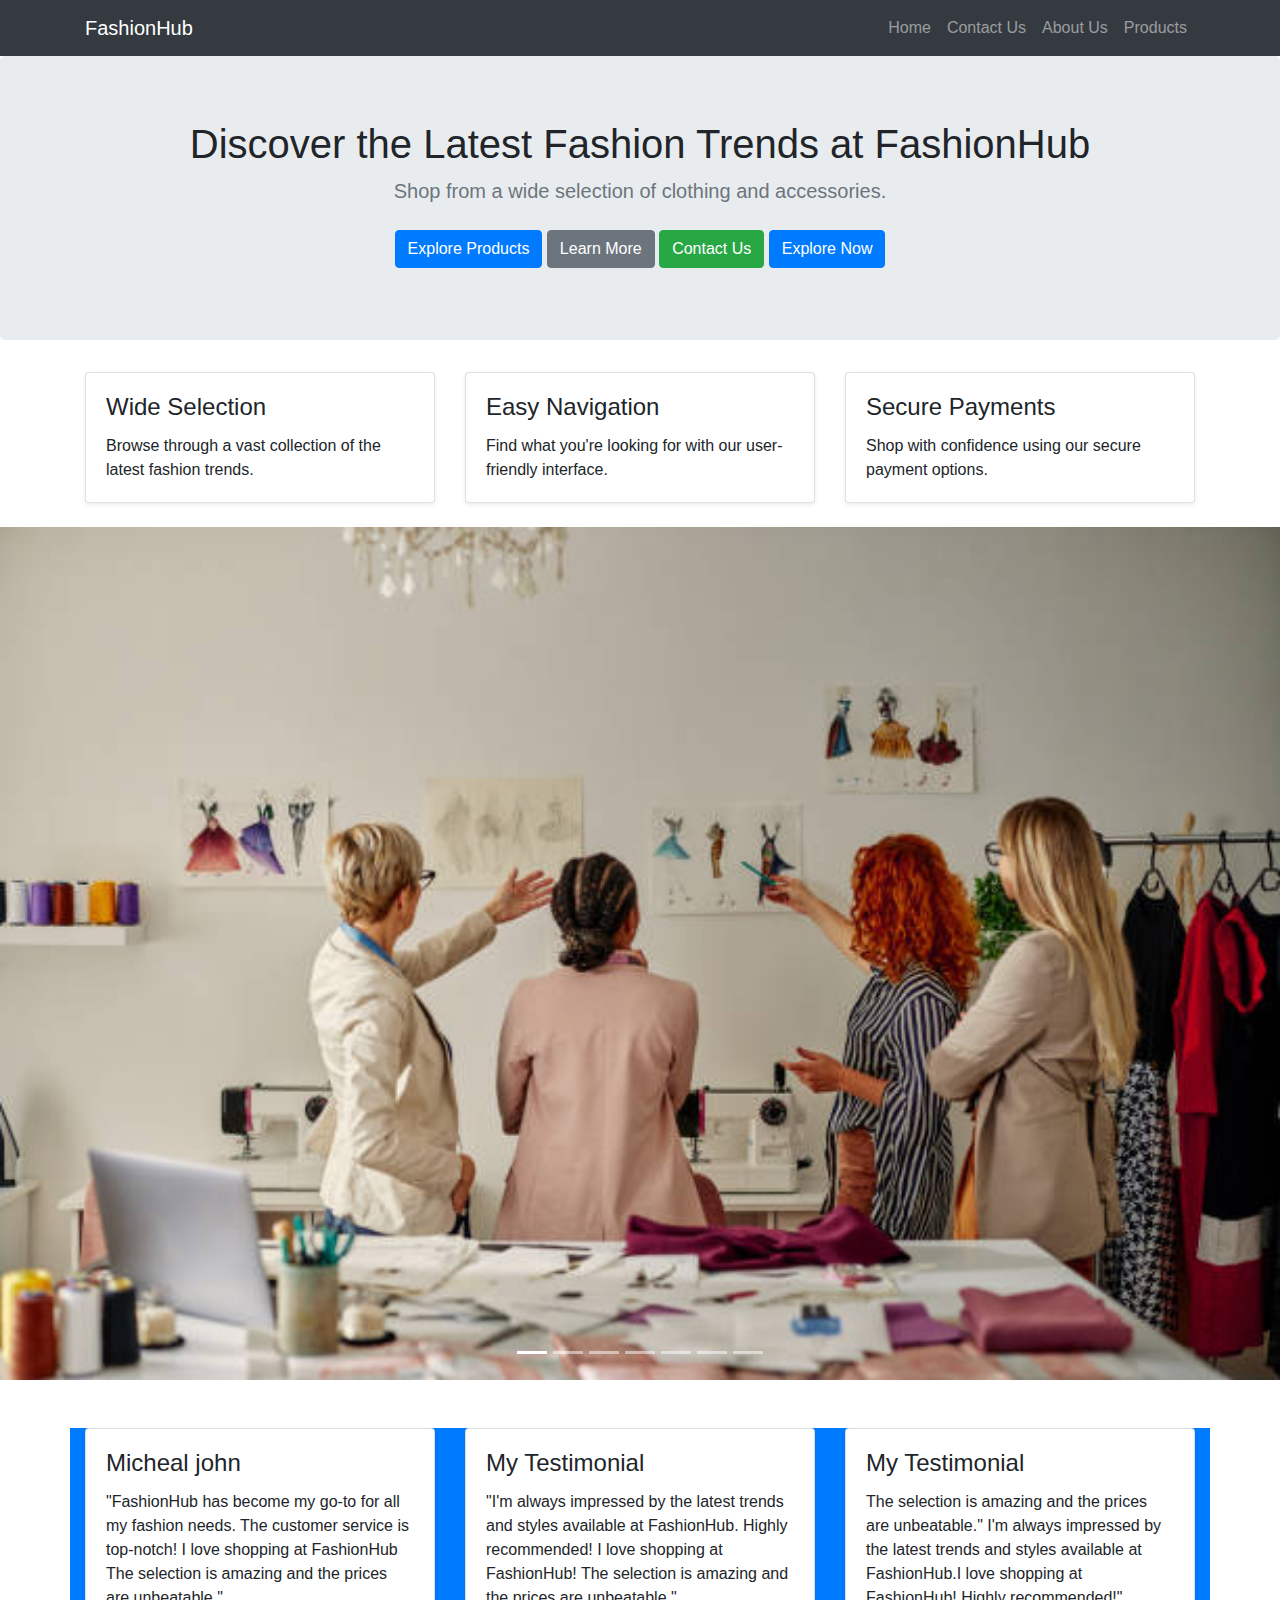
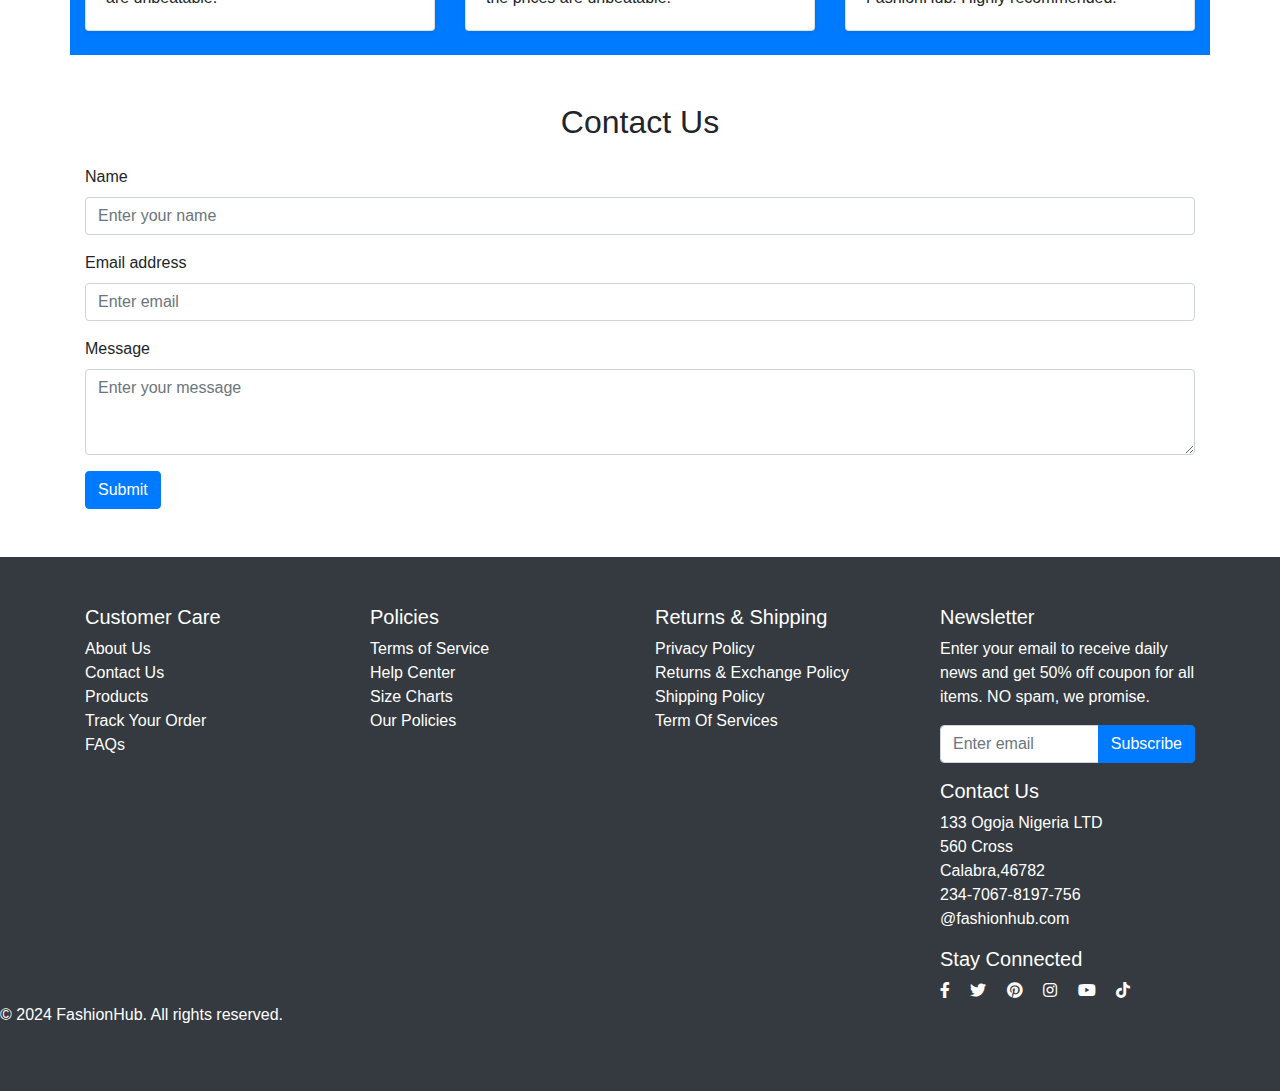
<file: index.html>
<!DOCTYPE html>
<html lang="en">
<head>
  <meta charset="UTF-8">
  <meta name="viewport" content="width=device-width, initial-scale=1.0">
  <title>Fashion Hub|Home</title>
  <link href="https://cdn.jsdelivr.net/npm/bootstrap@5.3.3/dist/css/bootstrap.min.css" rel="stylesheet" integrity="sha384-QWTKZyjpPEjISv5WaRU9OFeRpok6YctnYmDr5pNlyT2bRjXh0JMhjY6hW+ALEwIH" crossorigin="anonymous">
  <link rel="stylesheet" href="https://stackpath.bootstrapcdn.com/bootstrap/4.5.2/css/bootstrap.min.css">
  <link rel="stylesheet" href="https://cdnjs.cloudflare.com/ajax/libs/font-awesome/5.15.3/css/all.min.css">
</head>

<body>
  <header>
    <nav class="navbar navbar-expand-lg navbar-dark bg-dark">
      <div class="container">
        <a class="navbar-brand" href="#">FashionHub</a>
        <button class="navbar-toggler" type="button" data-toggle="collapse" data-target="#navbarNav" aria-controls="navbarNav" aria-expanded="false" aria-label="Toggle navigation">
          <span class="navbar-toggler-icon"></span>
        </button>
        <div class="collapse navbar-collapse" id="navbarNav">
          <ul class="navbar-nav ml-auto">
            <li class="nav-item">
              <a class="nav-link" href="index.html">Home</a>
            </li>
            <li class="nav-item">
              <a class="nav-link" href="pages/contact.html">Contact Us</a>
            </li>
            <li class="nav-item">
              <a class="nav-link" href="pages/about.html">About Us</a>
            </li>
            <li class="nav-item">
              <a class="nav-link" href="pages/products.html">Products</a>
            </li>

          </ul>
        </div>
      </div>
    </nav>
  </header>

  <main>
    <!-- Hero Section -->
    <section class="jumbotron text-center">
      <div class="container">
        <h1 class="jumbotron-heading">Discover the Latest Fashion Trends at FashionHub</h1>
        <p class="lead text-muted">Shop from a wide selection of clothing and accessories.</p>
       

            <a href="products.html" class="btn btn-primary my-2">Explore Products</a>
            <a href="about.html" class="btn btn-secondary my-2">Learn More</a>
            <a href="contact.html" class="btn btn-success my-2">Contact Us</a>
            <a href="#" class="btn btn-primary my-2 text-center">Explore Now</a>
      </div>
    </section>

    <!-- Features Section -->
    <div class="container">
      <div class="row">
        <div class="col-md-4">
          <div class="card mb-4 shadow-sm">
            <div class="card-body">
              <h4 class="card-title">Wide Selection</h4>
              <p class="card-text">Browse through a vast collection of the latest fashion trends.</p>
            </div>
          </div>
        </div>
        <div class="col-md-4">
          <div class="card mb-4 shadow-sm">
            <div class="card-body">
              <h4 class="card-title">Easy Navigation</h4>
              <p class="card-text">Find what you're looking for with our user-friendly interface.</p>
            </div>
          </div>
        </div>
        <div class="col-md-4">
          <div class="card mb-4 shadow-sm">
            <div class="card-body">
              <h4 class="card-title">Secure Payments</h4>
              <p class="card-text">Shop with confidence using our secure payment options.</p>
            </div>
          </div>
        </div>
      </div>
    </div>

    <!-- Testimonials Section -->
    <div id="carouselExampleIndicators" class="carousel slide" data-ride="carousel">
      <ol class="carousel-indicators">
        <li data-target="#carouselExampleIndicators" data-slide-to="0" class="active"></li>
        <li data-target="#carouselExampleIndicators" data-slide-to="1"></li>
        <li data-target="#carouselExampleIndicators" data-slide-to="2"></li>
        <li data-target="#carouselExampleIndicators" data-slide-to="3"></li>
        <li data-target="#carouselExampleIndicators" data-slide-to="4"></li>
        <li data-target="#carouselExampleIndicators" data-slide-to="5"></li>
        <li data-target="#carouselExampleIndicators" data-slide-to="6"></li>
      </ol>
      <div class="carousel-inner">
        <div class="carousel-item active">
          <img src="/images/bg-img6.jpg" class="d-block w-100" alt="img6"> 
        </div>

        <div class="carousel-item">
          <img src="/images/bg-img3.jpg" class="d-block w-100" alt="img3">
        </div>

        <div class="carousel-item">
          <img src="/images/bg-img4.jpg" class="d-block w-100" alt="img4">
          <!-- <div class="carousel-caption d-none d-md-block">
            <h5>Mich Brown</h5>
            <p>"I'm always impressed by the latest trends and styles available at FashionHub. Highly recommended!"</p>
          </div> -->
        </div>

        <div class="carousel-item">
          <img src="/images/bg-img8.jpg" class="d-block w-100" alt="img">
        </div>

        <div class="carousel-item">
          <img src="/images/bg-img5.jpg" class="d-block w-100" alt="img">
        </div>
      </div>

      <div class="carousel-item">
        <img src="/images/bg-img2.jpg" class="d-block w-100" alt="img">
      </div>
    </div>

    <div class="carousel-item">
      <img src="/images/bg-img3.jpg" class="d-block w-100" alt="img">
    </div>
  </div>



    <!-- Testimonial box -->
      <div class="container mt-5 btn-primary">
        <div class="row">
          <div class="col-md-4">
            <div class="card mb-4 shadow-sm">
              <div class="card-body">
                <h4 class="card-title">Micheal john</h4>
                <p class="card-text">"FashionHub has become my go-to for all my fashion needs.
                   The customer service is top-notch! I love shopping at FashionHub
                   The selection is amazing and the prices are unbeatable."</p>
            </div>
            </div>
          </div>
          <div class="col-md-4">
            <div class="card mb-4 shadow-sm">
              <div class="card-body">
                <h4 class="card-title">My Testimonial</h4>
                <p class="card-text">"I'm always impressed by the latest trends and styles available at 
                  FashionHub. Highly recommended! I love shopping at FashionHub!
                  The selection is amazing and the prices are unbeatable."</p>
              </div>
            </div>
          </div>
        
        
          <div class="col-md-4">
            <div class="card mb-4 shadow-sm">
              <div class="card-body">
                <h4 class="card-title">My Testimonial</h4>
                <p class="card-text">  The selection is amazing and the prices are unbeatable."
                I'm always impressed by the latest trends and styles available at FashionHub.I love shopping at FashionHub!
                   Highly recommended!"</p>
              </div>
            </div>
          </div>
        </div>
      </div>


      <a class="carousel-control-prev" href="#carouselExampleIndicators" role="button" data-slide="prev">
        <span class="carousel-control-prev-icon" aria-hidden="true"></span>
        <span class="sr-only">Previous</span>
      </a>
      <a class="carousel-control-next" href="#carouselExampleIndicators" role="button" data-slide="next">
        <span class="carousel-control-next-icon" aria-hidden="true"></span>
        <span class="sr-only">Next</span>
      </a>
    </div>

    <!-- Contact Section -->
    <div class="container my-5">
      <h2 class="text-center mb-4">Contact Us</h2>
      <form>
        <div class="form-group">
          <label for="name">Name</label>
          <input type="text" class="form-control" id="name" placeholder="Enter your name">
        </div>
        <div class="form-group">
          <label for="email">Email address</label>
          <input type="email" class="form-control" id="email" aria-describedby="emailHelp" placeholder="Enter email">
        </div>
        <div class="form-group">
          <label for="message">Message</label>
          <textarea class="form-control" id="message" rows="3" placeholder="Enter your message"></textarea>
        </div>
        <button type="submit" class="btn btn-primary">Submit</button>
      </form>
    </div>
  </main>

<!-- Footer section -->
  <footer class="bg-dark text-white py-5">
    <div class="container">
      <div class="row">
        <div class="col-md-3">
          <h5>Customer Care</h5>
          <ul class="list-unstyled">
            <li><a href="pages/about.html" class="text-white">About Us</a></li>
            <li><a href="pages/contact.html" class="text-white">Contact Us</a></li>
            <li><a href="pages/products.html" class="text-white">Products</a></li>
            <li><a href="#" class="text-white">Track Your Order</a></li>
            <li><a href="#" class="text-white">FAQs</a></li>
          </ul>
        </div>
        <div class="col-md-3">
          <h5>Policies</h5>
          <ul class="list-unstyled">
            <li><a href="#" class="text-white">Terms of Service</a></li>
            <li><a href="#" class="text-white">Help Center</a></li>
            <li><a href="#" class="text-white">Size Charts</a></li>
            <li><a href="#" class="text-white">Our Policies</a></li>
          </ul>
        </div>
        <div class="col-md-3">
          <h5>Returns & Shipping</h5>
          <ul class="list-unstyled">
            <li><a href="#" class="text-white">Privacy Policy</a></li>
            <li><a href="#" class="text-white">Returns & Exchange Policy</a></li>
            <li><a href="#" class="text-white">Shipping Policy</a></li>
            <li><a href="#" class="text-white">Term Of Services</a></li>
          </ul>
        </div>
        <div class="col-md-3">
          <h5>Newsletter</h5>
          <p>Enter your email to receive daily news and get 50% off coupon for all items. NO spam, we promise.</p>
          <div class="input-group mb-3">
            <input type="email" class="form-control" placeholder="Enter email" aria-label="Email" aria-describedby="button-addon2">
            <div class="input-group-append">
              <button class="btn btn-primary" type="button" id="button-addon2">Subscribe</button>
            </div>
          </div>
          <h5>Contact Us</h5>
          <address>
            133 Ogoja Nigeria LTD<br>
            560 Cross<br>
            Calabra,46782<br>
            234-7067-8197-756<br>
            @fashionhub.com
          </address>
          <h5>Stay Connected</h5>
          <div class="social-icons">
            <a href="#" class="text-white mr-3"><i class="fab fa-facebook-f"></i></a>
            <a href="#" class="text-white mr-3"><i class="fab fa-twitter"></i></a>
            <a href="#" class="text-white mr-3"><i class="fab fa-pinterest"></i></a>
            <a href="#" class="text-white mr-3"><i class="fab fa-instagram"></i></a>
            <a href="#" class="text-white mr-3"><i class="fab fa-youtube"></i></a>
            <a href="#" class="text-white mr-3"><i class="fab fa-tiktok"></i></a>
          </div>
        </div>
      </div>
    </div>

    <div class="row">
      <div class="col-md-6">
        <p>&copy; 2024 FashionHub. All rights reserved.</p>
      </div>

  </footer>


</body>
</html>
</file>
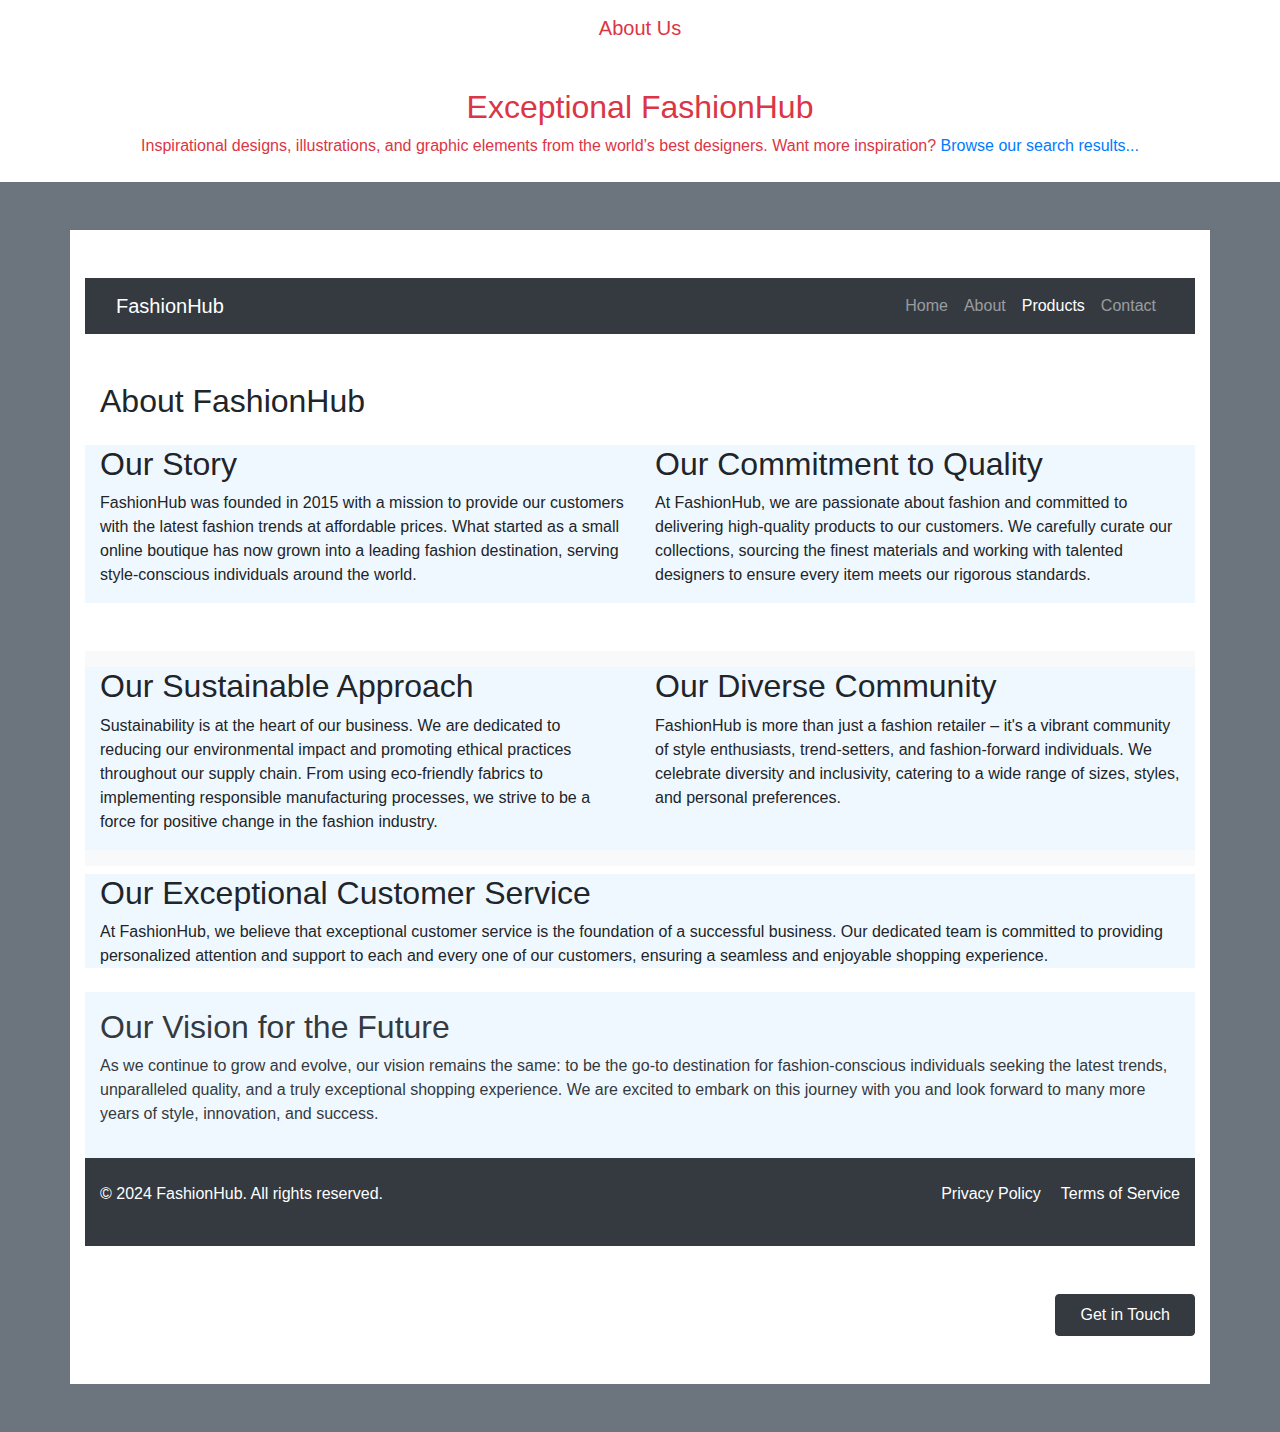
<file: pages/about.html>
<!DOCTYPE html>
<html lang="en">
<head>
  <meta charset="UTF-8">
  <meta name="viewport" content="width=device-width, initial-scale=1.0">
  <title>Fashion Hub | About Us</title>
  <link href="https://cdn.jsdelivr.net/npm/bootstrap@5.0.2/dist/css/bootstrap.min.css" rel="stylesheet" integrity="sha384-EVSTQN3/azprG1Anm3QDgpJLIm9Nao0Yz1ztcQTwFspd3yD65VohhpuuCOmLASjC" crossorigin="anonymous">
  <link rel="stylesheet" href="https://stackpath.bootstrapcdn.com/bootstrap/4.5.2/css/bootstrap.min.css">
  <link rel="stylesheet" href="../style/style.css">
</head>
<body>
  
  <div class="text-center align-items-center text-danger mb-4">
  <h5 class=" mt-3 text-md-center">About Us</h5>
  <h2 class="fs-1 fw-bold mt-5">Exceptional FashionHub</h2>
   <p> Inspirational designs, illustrations, and graphic elements from the world’s best designers.
    Want more inspiration?
    <a href="#">Browse our search results...</a> 
  </p>
</div>

   <!-- Body text -->

    <div class="container-fluid bg-secondary py-5">
      <div class="">
        <div class="container bg-white rounded-4 py-5 my-5col-md-6 about-us-text">
          
          <header>
          <nav class="navbar navbar-expand-lg navbar-dark bg-dark">
            <div class="container">
              <a class="navbar-brand" href="index.html">FashionHub</a>
              <button class="navbar-toggler" type="button" data-toggle="collapse" data-target="#navbarNav" aria-controls="navbarNav" aria-expanded="false" aria-label="Toggle navigation">
                <span class="navbar-toggler-icon"></span>
              </button>
                    <div class="collapse navbar-collapse" id="navbarNav">
                      <ul class="navbar-nav ml-auto">
                        <li class="nav-item">
                          <a class="nav-link" href="index.html">Home</a>
                        </li>
                        <li class="nav-item">
                          <a class="nav-link" href="about.html">About</a>
                        </li>
                        <li class="nav-item active">
                          <a class="nav-link" href="products.html">Products</a>
                        </li>
                        <li class="nav-item">
                          <a class="nav-link" href="contact.html">Contact</a>
                        </li>
                      </ul>
                    </div>
                  </div>
                </nav>
              </header>
      
        <main>
          <section class="py-5">
            <div class="container">
              <h2 class="mb-4">About FashionHub</h2>
              <div class="row bg-baby-color">
                <div class="col-md-6">
                  <h2>Our Story</h2>
                  <p>FashionHub was founded in 2015 with a mission to provide our customers with the latest fashion trends at affordable prices. What started as a small online boutique has now grown into a leading fashion destination, serving style-conscious individuals around the world.</p>
                </div>
                <div class="col-md-6">
                  <h2>Our Commitment to Quality</h2>
                  <p>At FashionHub, we are passionate about fashion and committed to delivering high-quality products to our customers. We carefully curate our collections, sourcing the finest materials and working with talented designers to ensure every item meets our rigorous standards.</p>
                </div>
              </div>
            </div>
          </section>
      
          <section class="bg-light py-3">
            <div class="container">
              <div class="row bg-baby-color">
                <div class="col-md-6">
                  <h2>Our Sustainable Approach</h2>
                  <p>Sustainability is at the heart of our business. We are dedicated to reducing our environmental impact and promoting ethical practices throughout our supply chain. From using eco-friendly fabrics to implementing responsible manufacturing processes, we strive to be a force for positive change in the fashion industry.</p>
                </div>
                <div class="col-md-6">
                  <h2>Our Diverse Community</h2>
                  <p>FashionHub is more than just a fashion retailer – it's a vibrant community of style enthusiasts, trend-setters, and fashion-forward individuals. We celebrate diversity and inclusivity, catering to a wide range of sizes, styles, and personal preferences.</p>
                </div>
              </div>
            </div>
          </section>
      
          <section class="py-2">
            <div class="container bg-baby-color">
              <h2>Our Exceptional Customer Service</h2>
              <p>At FashionHub, we believe that exceptional customer service is the foundation of a successful business. Our dedicated team is committed to providing personalized attention and support to each and every one of our customers, ensuring a seamless and enjoyable shopping experience.</p>
            </div>
          </section>
      
          <section class="text-dark py-3 bg-baby-color">
            <div class="container">
              <h2>Our Vision for the Future</h2>
              <p>As we continue to grow and evolve, our vision remains the same: to be the go-to destination for fashion-conscious individuals seeking the latest trends, unparalleled quality, and a truly exceptional shopping experience. We are excited to embark on this journey with you and look forward to many more years of style, innovation, and success.</p>
            </div>
          </section>
        </main>
      
        <footer class="bg-dark text-white py-4">
          <div class="container">
            <div class="row">
              <div class="col-md-6">
                <p>&copy; 2024 FashionHub. All rights reserved.</p>
              </div>
              <div class="col-md-6 text-md-right">
                <a href="#" class="text-white mr-3">Privacy Policy</a>
                <a href="#" class="text-white">Terms of Service</a>
              </div>
            </div>
          </div>
        </footer>


        <div class="d-flex justify-content-end mt-5">
          <a href="#" class="btn btn-dark rounded-30 px-4 py-2 text-white me-3">Get in Touch</a>
        </div>

      </div>
   
   
    </div>
</body>
</html>
</file>
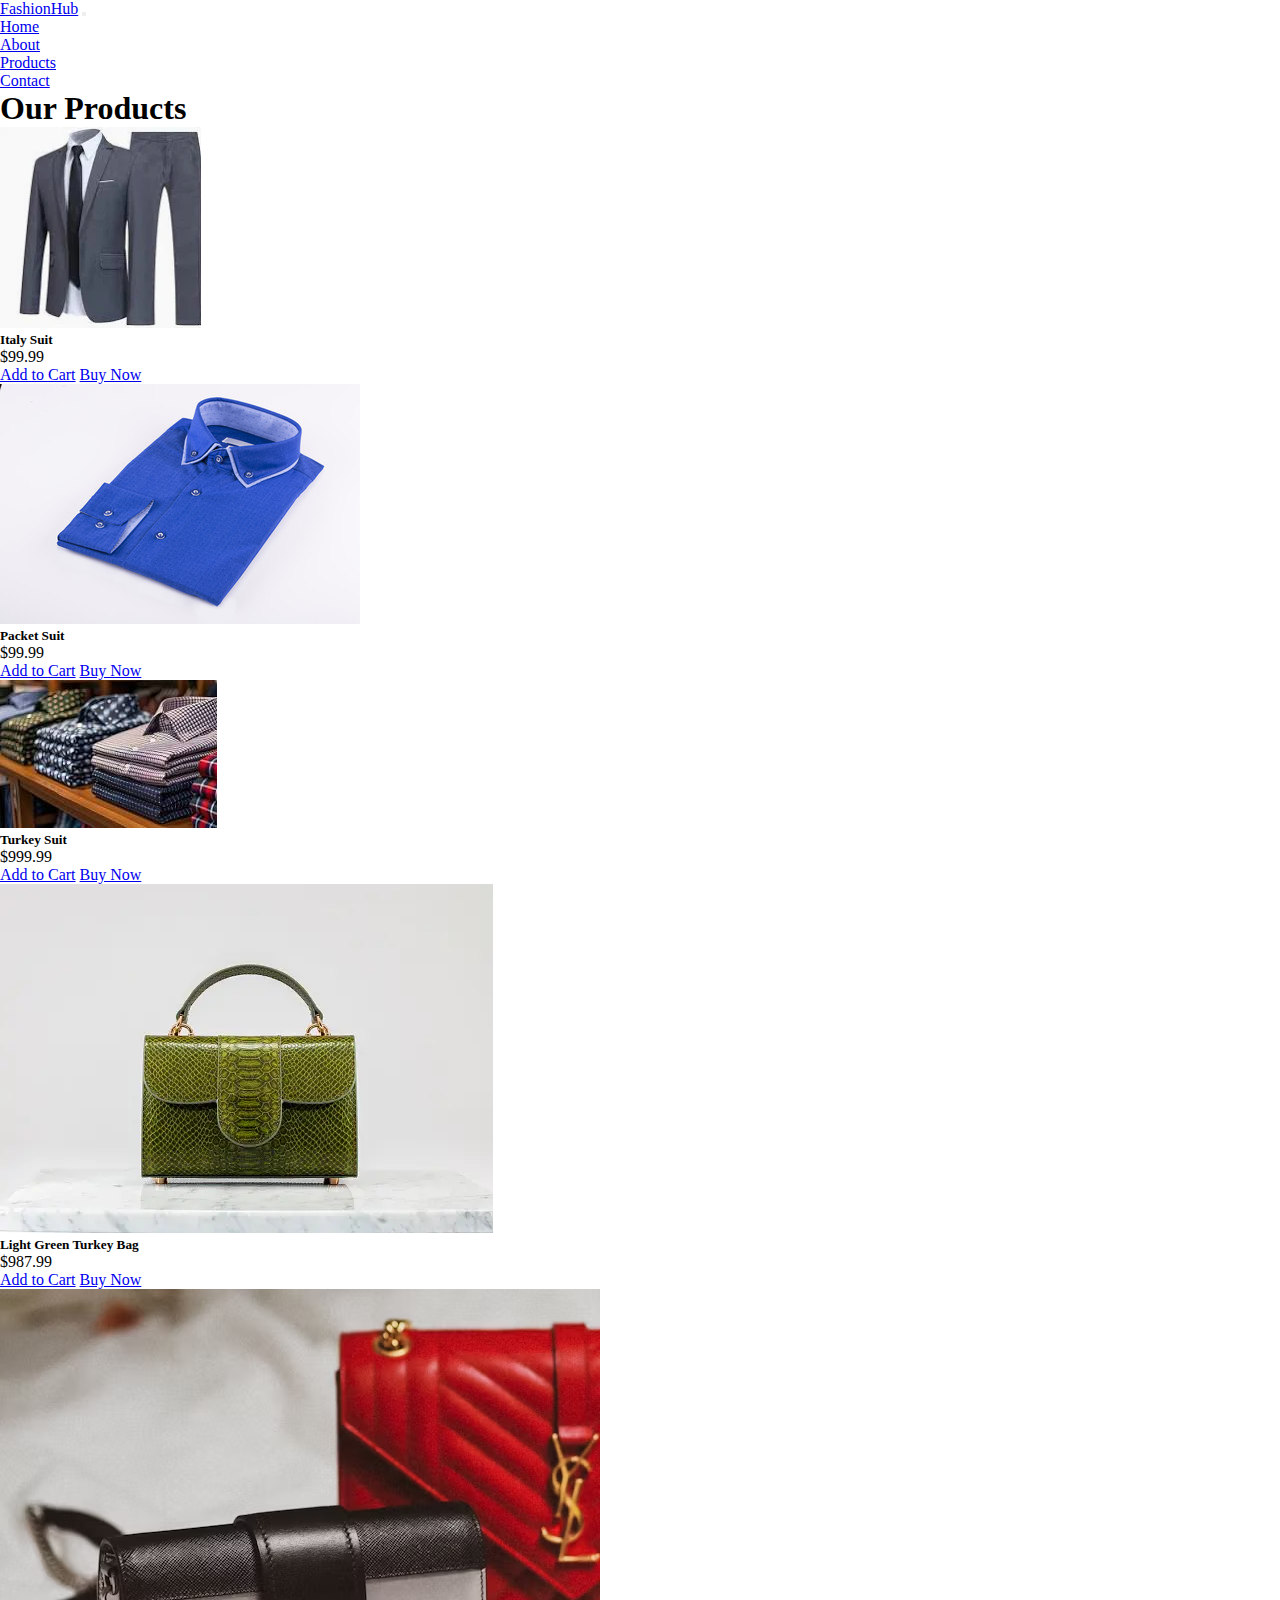
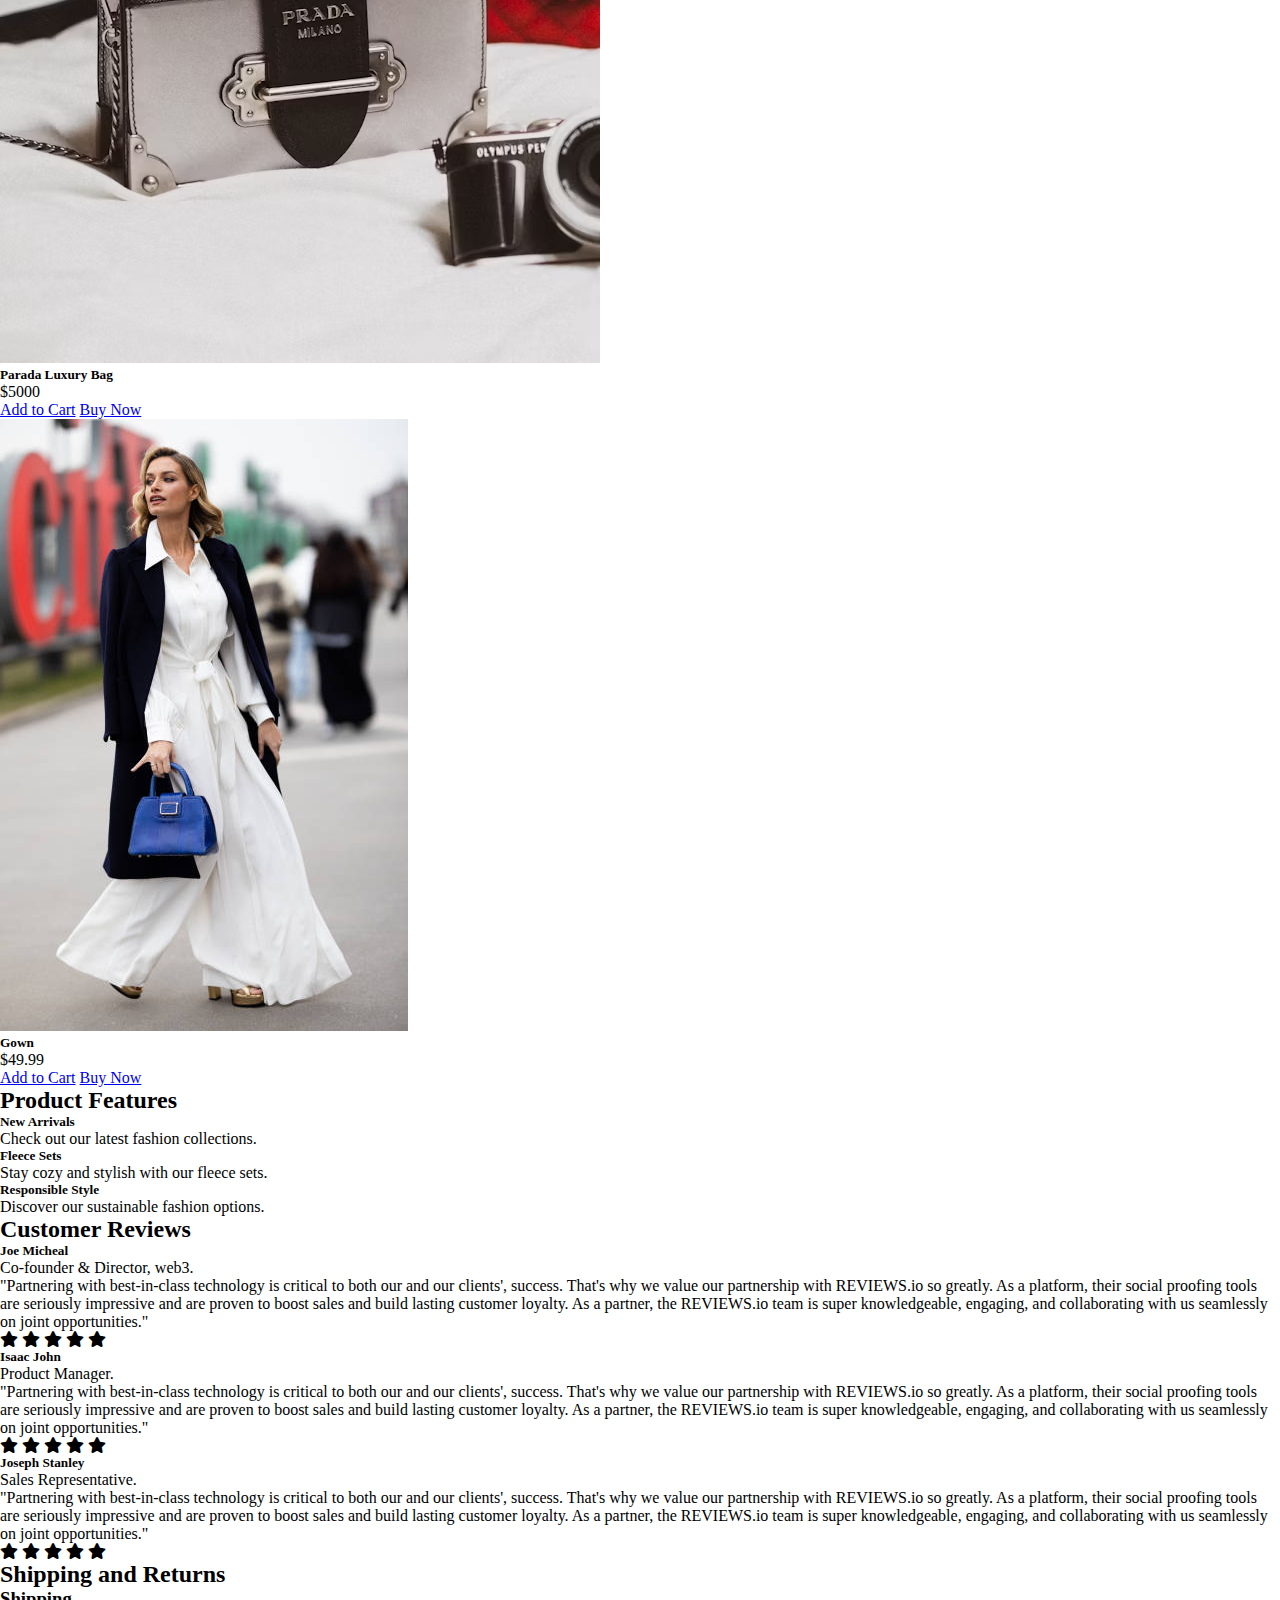
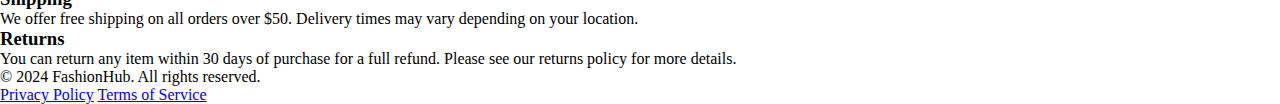
<file: pages/products.html>
<!DOCTYPE html>
<html lang="en">
<head>
  <meta charset="UTF-8">
  <meta name="viewport" content="width=device-width, initial-scale=1.0">
  <title>Fashion Hub | Products</title>
  <link rel="stylesheet" href="../style/style.css">
  <link href="https://cdn.jsdelivr.net/npm/bootstrap@5.0.2/dist/css/bootstrap.min.css" rel="stylesheet" integrity="sha384-EVSTQN3/azprG1Anm3QDgpJLIm9Nao0Yz1ztcQTwFspd3yD65VohhpuuCOmLASjC" crossorigin="anonymous">
  <link rel="stylesheet" href="https://cdnjs.cloudflare.com/ajax/libs/font-awesome/5.15.3/css/all.min.css">


</head>
<body>

 <header>
  <nav class="navbar navbar-expand-lg navbar-dark bg-dark">
    <div class="container">
      <a class="navbar-brand" href="index.html">FashionHub</a>
      <button class="navbar-toggler" type="button" data-toggle="collapse" data-target="#navbarNav" aria-controls="navbarNav" aria-expanded="false" aria-label="Toggle navigation">
        <span class="navbar-toggler-icon"></span>
      </button>
      <div class="collapse navbar-collapse" id="navbarNav">
        <ul class="navbar-nav ml-auto">
          <li class="nav-item">
            <a class="nav-link" href="index.html">Home</a>
          </li>
          <li class="nav-item">
            <a class="nav-link" href="about.html">About</a>
          </li>
          <li class="nav-item active">
            <a class="nav-link" href="products.html">Products</a>
          </li>
          <li class="nav-item">
            <a class="nav-link" href="contact.html">Contact</a>
          </li>
        </ul>
      </div>
    </div>
  </nav>
</header>

<main>
  <section class="py-5">
    <div class="container">
      <h1 class="mb-4">Our Products</h1>
      <div class="row">
        <div class="col-md-4 col-lg-3 mb-4">
          <div class="card">
            <img src="../images/suit.jpg" class="card-img-top" alt="Image">
            <div class="card-body">
              <h5 class="card-title">Italy Suit</h5>
              <p class="card-text">$99.99</p>
              <a href="#" class="btn btn-primary">Add to Cart</a>
              <a href="#" class="btn btn-dark">Buy Now</a>
            </div>
          </div>
        </div>
        <div class="col-md-4 col-lg-3 mb-4">
          <div class="card">
            <img src="../images/men shirt2.jpg" class="card-img-top" alt="Product Image">
            <div class="card-body">
              <h5 class="card-title">Packet Suit</h5>
              <p class="card-text">$99.99</p>
              <a href="#" class="btn btn-primary">Add to Cart</a>
              <a href="#" class="btn btn-dark">Buy Now</a>
            </div>
          </div>
        </div>
        <div class="col-md-4 col-lg-3 mb-4">
          <div class="card">
            <img src="../images/men1.jpg" class="card-img-top" alt="Product Image">
            <div class="card-body">
              <h5 class="card-title">Turkey Suit</h5>
              <p class="card-text">$999.99</p>
              <a href="#" class="btn btn-primary">Add to Cart</a>
              <a href="#" class="btn btn-dark">Buy Now</a>
            </div>
          </div>
        </div>
        <div class="col-md-4 col-lg-3 mb-4">
          <div class="card">
            <img src="../images/bag.jpg" class="card-img-top" alt="Image">
            <div class="card-body">
              <h5 class="card-title">Light Green Turkey Bag</h5>
              <p class="card-text">$987.99</p>
              <a href="#" class="btn btn-primary">Add to Cart</a>
              <a href="#" class="btn btn-dark">Buy Now</a>
            </div>
          </div>
        </div>
        <div class="col-md-4 col-lg-3 mb-4">
          <div class="card">
            <img src="../images/parada bag.jpg" class="card-img-top" alt="Product Image">
            <div class="card-body">
              <h5 class="card-title">Parada Luxury Bag</h5>
              <p class="card-text">$5000</p>
              <a href="#" class="btn btn-primary">Add to Cart</a>
              <a href="#" class="btn btn-dark">Buy Now</a>
            </div>
          </div>
        </div>
        <div class="col-md-4 col-lg-3 mb-4">
          <div class="card">
            <img src="../images/gown2.jpg" class="card-img-top" alt="Image">
            <div class="card-body">
              <h5 class="card-title">Gown</h5>
              <p class="card-text">$49.99</p>
              <a href="#" class="btn btn-primary">Add to Cart</a>
              <a href="#" class="btn btn-dark">Buy Now</a>
            </div>
          </div>
        </div>
      </div>
    </div>
  </section>

  <section class="bg-light py-5">
    <div class="container">
      <h2 class="mb-4">Product Features</h2>
      <div class="row">
        <div class="col-md-4">
          <div class="card">
            <div class="card-body">
              <h5 class="card-title">New Arrivals</h5>
              <p class="card-text">Check out our latest fashion collections.</p>
            </div>
          </div>
        </div>
        <div class="col-md-4">
          <div class="card">
            <div class="card-body">
              <h5 class="card-title">Fleece Sets</h5>
              <p class="card-text">Stay cozy and stylish with our fleece sets.</p>
            </div>
          </div>
        </div>
        <div class="col-md-4">
          <div class="card">
            <div class="card-body">
              <h5 class="card-title">Responsible Style</h5>
              <p class="card-text">Discover our sustainable fashion options.</p>
            </div>
          </div>
        </div>
      </div>
    </div>
  </section>

  <section class="py-5">
    <div class="container">
      <h2 class="mb-4">Customer Reviews</h2>
      <div class="row">
        <div class="col-md-4 mb-4">
          <div class="card">
            <div class="card-body">
              <h5 class="card-title">Joe Micheal</h5>
              <p class="card-text">Co-founder & Director, web3.</p>
              <p>"Partnering with best-in-class technology is critical to both our and our clients', success. That's why we value our partnership with REVIEWS.io so greatly. As a platform, their social proofing tools are seriously impressive and are proven to boost sales and build lasting customer loyalty. As a partner, the REVIEWS.io team is super knowledgeable, engaging, and collaborating with us seamlessly on joint opportunities."</p>
              <div class="star-rating">
                <span class="fa fa-star checked"></span>
                <span class="fa fa-star checked"></span>
                <span class="fa fa-star checked"></span>
                <span class="fa fa-star checked"></span>
                <span class="fa fa-star"></span>
              </div>
            </div>
          </div>
        </div>
        <div class="col-md-4 mb-4">
          <div class="card">
            <div class="card-body">
              <h5 class="card-title">Isaac John</h5>
              <p class="card-text">Product Manager.</p>
              <p>"Partnering with best-in-class technology is critical to both our and our clients', success. That's why we value our partnership with REVIEWS.io so greatly. As a platform, their social proofing tools are seriously impressive and are proven to boost sales and build lasting customer loyalty. As a partner, the REVIEWS.io team is super knowledgeable, engaging, and collaborating with us seamlessly on joint opportunities."</p>
              <div class="star-rating">
                <span class="fa fa-star checked"></span>
                <span class="fa fa-star checked"></span>
                <span class="fa fa-star checked"></span>
                <span class="fa fa-star"></span>
                <span class="fa fa-star"></span>
              </div>
            </div>
          </div>
        </div>
        <div class="col-md-4 mb-4">
          <div class="card">
            <div class="card-body">
              <h5 class="card-title">Joseph Stanley</h5>
              <p class="card-text">Sales Representative.</p>
              <p>"Partnering with best-in-class technology is critical to both our and our clients', success. That's why we value our partnership with REVIEWS.io so greatly. As a platform, their social proofing tools are seriously impressive and are proven to boost sales and build lasting customer loyalty. As a partner, the REVIEWS.io team is super knowledgeable, engaging, and collaborating with us seamlessly on joint opportunities."</p>
              <div class="star-rating">
                <span class="fa fa-star checked"></span>
                <span class="fa fa-star checked"></span>
                <span class="fa fa-star checked"></span>
                <span class="fa fa-star checked"></span>
                <span class="fa fa-star checked"></span>
              </div>
            </div>
          </div>
        </div>
      </div>
    </div>
  </section>

  <section class="py-5">
    <div class="container bg-dark text-white">
      <h2 class="mb-4">Shipping and Returns</h2>
      <div class="row">
        <div class="col-md-6">
          <h3>Shipping</h3>
          <p>We offer free shipping on all orders over $50. Delivery times may vary depending on your location.</p>
        </div>
        <div class="col-md-6">
          <h3>Returns</h3>
          <p>You can return any item within 30 days of purchase for a full refund. Please see our returns policy for more details.</p>
        </div>
      </div>
    </div>
  </section>
</main>

<!-- footer section -->
<footer class="bg-dark text-white py-4">
  <div class="container">
    <div class="row">
      <div class="col-md-6">
        <p>&copy; 2024 FashionHub. All rights reserved.</p>
      </div>
      <div class="col-md-6 text-md-right">
        <a href="#" class="text-white mr-3">Privacy Policy</a>
        <a href="#" class="text-white">Terms of Service</a>
      </div>
    </div>
  </div>
</footer>




</body>
</html>
</file>
<file: style/style.css>
*{
  margin: 0;
  padding: 0;
  box-sizing: border-box;
}

/* Product page */

.bg-baby-color {
  background-color: #f0f8ff; /* Baby blue color */
  
}


.carousel-item img {
  height: 500px;
  object-fit: cover;
}
</file>
